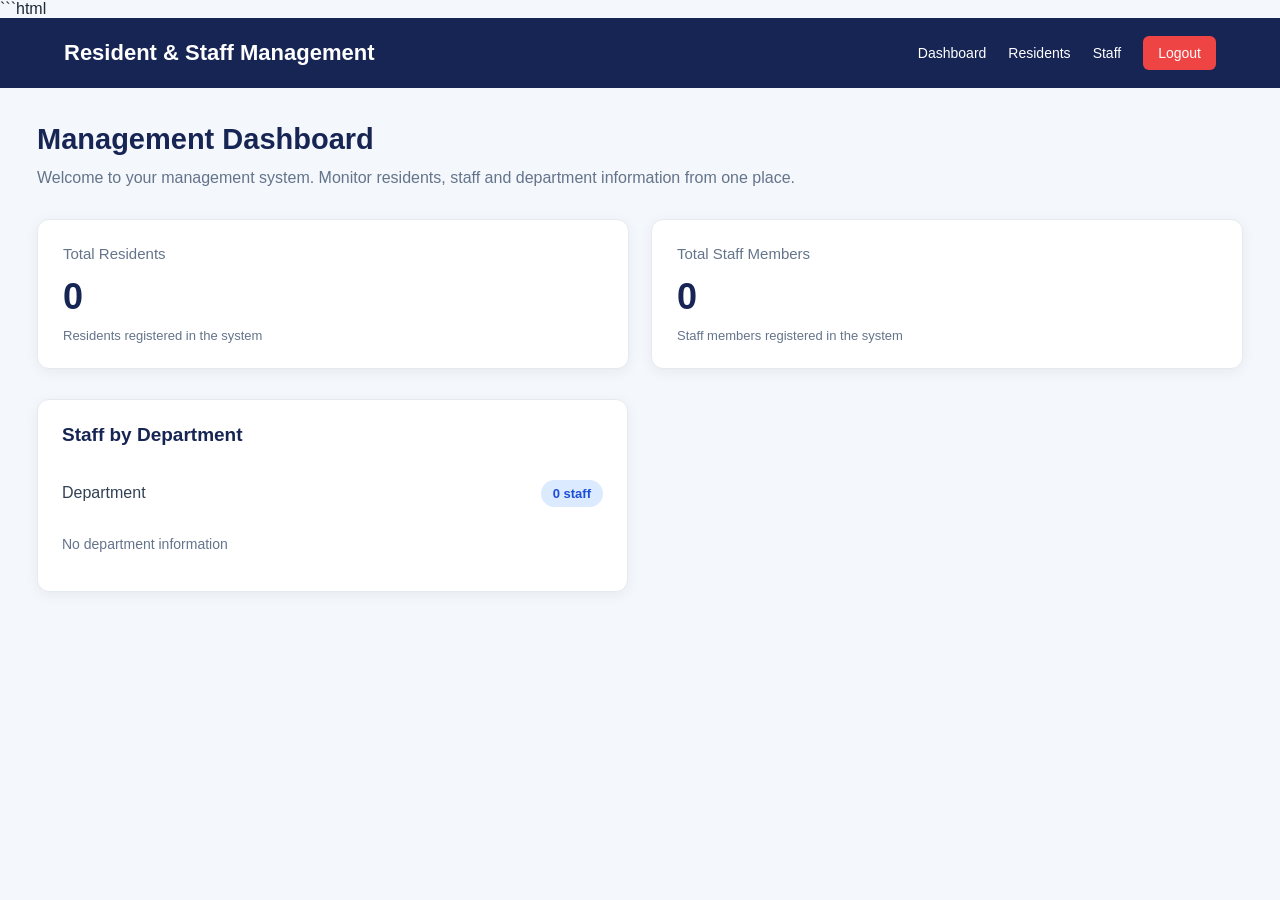
<file: src/main/resources/templates/index.html>
```html
<!DOCTYPE html>
<html lang="en" xmlns:th="http://www.thymeleaf.org">
<head>
    <meta charset="UTF-8">
    <meta name="viewport" content="width=device-width, initial-scale=1.0">
    <title>Management Dashboard</title>

    <style>
        * {
            margin: 0;
            padding: 0;
            box-sizing: border-box;
        }

        body {
            font-family: Arial, Helvetica, sans-serif;
            background: #f4f7fb;
            color: #1f2937;
        }

        .navbar {
            background: #172554;
            color: white;
            padding: 18px 5%;
            display: flex;
            justify-content: space-between;
            align-items: center;
            gap: 15px;
            flex-wrap: wrap;
        }

        .brand {
            font-size: 22px;
            font-weight: bold;
        }

        .nav-links {
            display: flex;
            align-items: center;
            gap: 22px;
            flex-wrap: wrap;
        }

        .nav-links a {
            color: white;
            text-decoration: none;
            font-size: 14px;
        }

        .nav-links a:hover {
            color: #93c5fd;
        }

        .logout-btn {
            background: #ef4444;
            color: white;
            border: none;
            padding: 9px 15px;
            border-radius: 6px;
            cursor: pointer;
            font-size: 14px;
        }

        .logout-btn:hover {
            background: #dc2626;
        }

        .container {
            max-width: 1250px;
            margin: 35px auto;
            padding: 0 22px;
        }

        .welcome-section {
            margin-bottom: 28px;
        }

        .welcome-section h1 {
            font-size: 29px;
            color: #172554;
            margin-bottom: 9px;
        }

        .welcome-section p {
            color: #64748b;
            line-height: 1.6;
        }

        .stats-grid {
            display: grid;
            grid-template-columns: repeat(2, minmax(0, 1fr));
            gap: 22px;
            margin-bottom: 30px;
        }

        .stat-card {
            background: white;
            border-radius: 12px;
            padding: 25px;
            box-shadow: 0 3px 14px rgba(15, 23, 42, 0.06);
            border: 1px solid #e5eaf2;
            transition: transform 0.2s ease;
        }

        .stat-card:hover {
            transform: translateY(-4px);
        }

        .stat-label {
            color: #64748b;
            font-size: 15px;
            margin-bottom: 14px;
        }

        .stat-number {
            font-size: 36px;
            font-weight: bold;
            color: #172554;
        }

        .stat-description {
            color: #64748b;
            font-size: 13px;
            margin-top: 10px;
        }

        .content-grid {
            display: grid;
            grid-template-columns: 1fr 1fr;
            gap: 24px;
            margin-bottom: 28px;
        }

        .panel {
            background: white;
            padding: 24px;
            border-radius: 12px;
            box-shadow: 0 3px 14px rgba(15, 23, 42, 0.06);
            border: 1px solid #e5eaf2;
            min-width: 0;
        }

        .panel h2 {
            font-size: 19px;
            color: #172554;
            margin-bottom: 20px;
        }

        .department-item {
            display: flex;
            justify-content: space-between;
            align-items: center;
            gap: 12px;
            padding: 14px 0;
            border-bottom: 1px solid #edf0f5;
        }

        .department-item:last-child {
            border-bottom: none;
        }

        .department-name {
            color: #334155;
            overflow-wrap: anywhere;
        }

        .department-count {
            background: #dbeafe;
            color: #1d4ed8;
            border-radius: 20px;
            padding: 6px 12px;
            font-size: 13px;
            font-weight: bold;
            white-space: nowrap;
        }

        .empty-message {
            color: #64748b;
            padding: 15px 0;
            font-size: 14px;
        }

        .table-wrapper {
            width: 100%;
            overflow-x: auto;
        }

        table {
            width: 100%;
            border-collapse: collapse;
            min-width: 500px;
        }

        thead {
            background: #f1f5f9;
        }

        th, td {
            padding: 14px 16px;
            text-align: left;
            border-bottom: 1px solid #e5eaf2;
            font-size: 14px;
        }

        th {
            color: #475569;
            font-weight: bold;
        }

        td {
            color: #334155;
        }

        tbody tr:hover {
            background: #f8fafc;
        }

        .view-link {
            display: inline-block;
            color: #1d4ed8;
            background: #dbeafe;
            text-decoration: none;
            padding: 7px 11px;
            border-radius: 5px;
            font-size: 13px;
            white-space: nowrap;
        }

        .view-link:hover {
            background: #bfdbfe;
        }

        .quick-actions {
            display: flex;
            gap: 15px;
            flex-wrap: wrap;
        }

        .action-link {
            display: inline-block;
            background: #1d4ed8;
            color: white;
            text-decoration: none;
            padding: 12px 18px;
            border-radius: 7px;
            font-size: 14px;
        }

        .action-link:hover {
            background: #1e40af;
        }

        .action-link.secondary {
            background: #0f766e;
        }

        .action-link.secondary:hover {
            background: #115e59;
        }

        footer {
            text-align: center;
            padding: 25px 15px;
            color: #64748b;
            font-size: 13px;
        }

        @media (max-width: 800px) {
            .content-grid {
                grid-template-columns: 1fr;
            }

            .navbar {
                padding: 18px 22px;
            }

            .container {
                margin-top: 25px;
            }
        }

        @media (max-width: 500px) {
            .stats-grid {
                grid-template-columns: 1fr;
            }

            .welcome-section h1 {
                font-size: 24px;
            }

            .stat-number {
                font-size: 31px;
            }

            .panel {
                padding: 17px;
            }

            .nav-links {
                gap: 14px;
            }
        }
    </style>
</head>

<body>

<!-- Navigation Bar -->
<nav class="navbar">
    <div class="brand">Resident & Staff Management</div>

    <div class="nav-links">
        <a th:href="@{/}">Dashboard</a>
        <a th:href="@{/residents}">Residents</a>
        <a th:href="@{/staff}">Staff</a>

        <form th:action="@{/logout}" method="post">
            <button type="submit" class="logout-btn">Logout</button>
        </form>
    </div>
</nav>

<main class="container">

    <!-- Welcome Section -->
    <section class="welcome-section">
        <h1>Management Dashboard</h1>
        <p>
            Welcome to your management system. Monitor residents, staff
            and department information from one place.
        </p>
    </section>

    <!-- Statistics Cards -->
    <section class="stats-grid">

        <div class="stat-card">
            <div class="stat-label">Total Residents</div>

            <div class="stat-number"
                 th:text="${residentCount != null ? residentCount : 0}">
                0
            </div>

            <div class="stat-description">
                Residents registered in the system
            </div>
        </div>

        <div class="stat-card">
            <div class="stat-label">Total Staff Members</div>

            <div class="stat-number"
                 th:text="${staffCount != null ? staffCount : 0}">
                0
            </div>

            <div class="stat-description">
                Staff members registered in the system
            </div>
        </div>

    </section>

    <!-- Department Analytics and Recent Residents -->
    <section class="content-grid">

        <!-- Department Analytics -->
        <div class="panel">
            <h2>Staff by Department</h2>

            <div th:if="${departmentCounts != null and !departmentCounts.isEmpty()}">

                <div class="department-item"
                     th:each="department : ${departmentCounts}">

                    <span class="department-name"
                          th:text="${department.key}">
                        Department
                    </span>

                    <span class="department-count"
                          th:text="${department.value + ' staff'}">
                        0 staff
                    </span>

                </div>

            </div>

            <p class="empty-message"
               th:if="${departmentCounts == null or departmentCounts.isEmpty()}">
                No department information
</file>
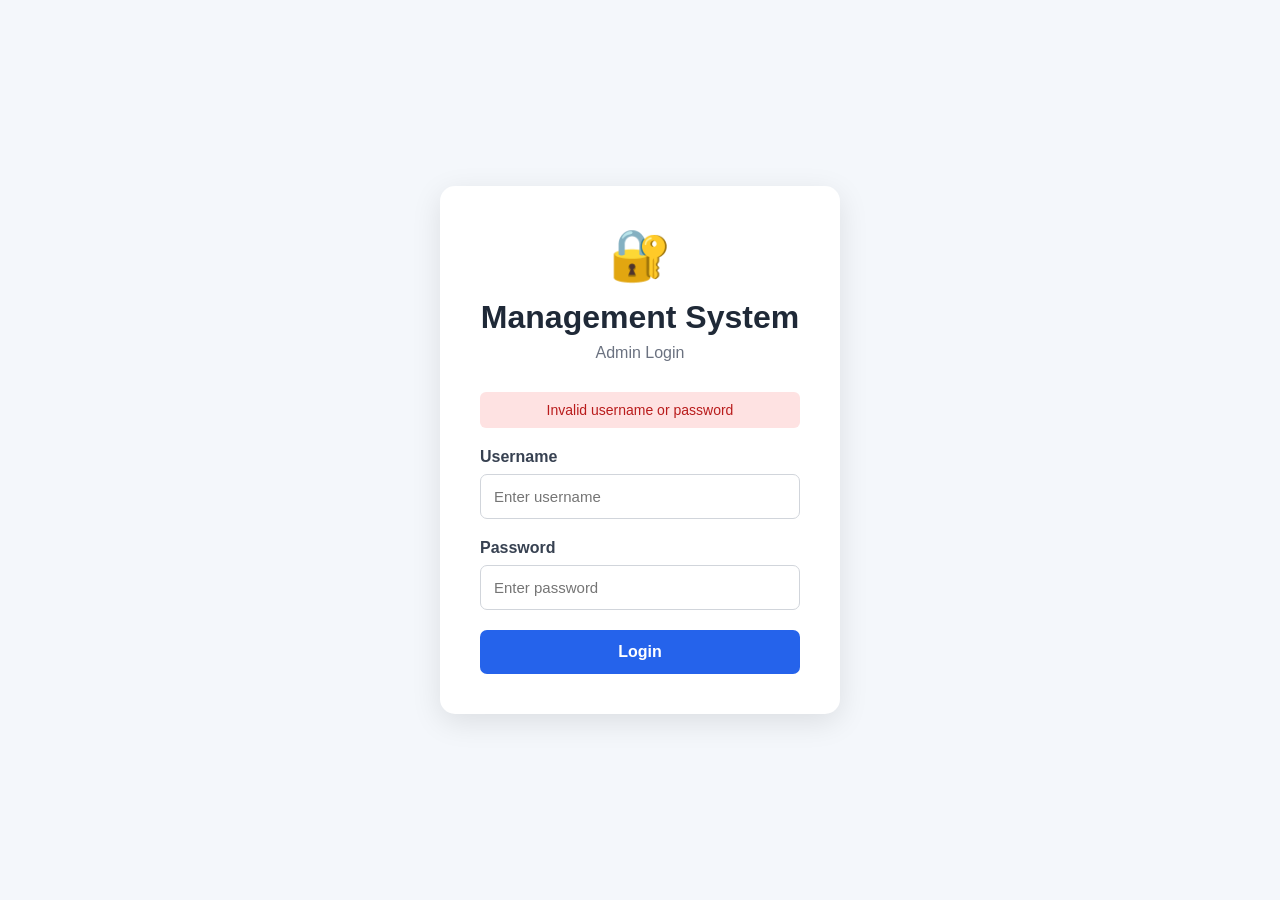
<file: src/main/resources/templates/login.html>
<!DOCTYPE html>
<html xmlns:th="http://www.thymeleaf.org">

<head>

    <meta charset="UTF-8">
    <meta name="viewport" content="width=device-width, initial-scale=1.0">

    <title>Login - Management System</title>

    <style>

        * {
            margin: 0;
            padding: 0;
            box-sizing: border-box;
            font-family: Arial, sans-serif;
        }

        body {
            background: #f4f7fb;
            min-height: 100vh;

            display: flex;
            justify-content: center;
            align-items: center;
        }

        .login-card {
            width: 400px;
            background: white;

            padding: 40px;

            border-radius: 15px;

            box-shadow: 0 8px 30px rgba(0, 0, 0, 0.10);

            text-align: center;
        }

        .login-icon {
            font-size: 50px;
            margin-bottom: 15px;
        }

        h1 {
            color: #1f2937;
            margin-bottom: 8px;
        }

        .subtitle {
            color: #6b7280;
            margin-bottom: 30px;
        }

        .form-group {
            text-align: left;
            margin-bottom: 20px;
        }

        label {
            display: block;
            margin-bottom: 8px;

            font-weight: bold;
            color: #374151;
        }

        input {
            width: 100%;

            padding: 13px;

            border: 1px solid #d1d5db;
            border-radius: 7px;

            font-size: 15px;
        }

        input:focus {
            outline: none;
            border-color: #2563eb;
        }

        .login-btn {
            width: 100%;

            padding: 13px;

            border: none;
            border-radius: 7px;

            background: #2563eb;
            color: white;

            font-size: 16px;
            font-weight: bold;

            cursor: pointer;

            transition: 0.3s;
        }

        .login-btn:hover {
            background: #1d4ed8;
        }

        .error {
            background: #fee2e2;
            color: #b91c1c;

            padding: 10px;

            border-radius: 6px;

            margin-bottom: 20px;

            font-size: 14px;
        }

        @media (max-width: 500px) {

            .login-card {
                width: 90%;
                padding: 30px;
            }

        }

    </style>

</head>

<body>

<div class="login-card">

    <div class="login-icon">
        🔐
    </div>

    <h1>
        Management System
    </h1>

    <p class="subtitle">
        Admin Login
    </p>

    <!-- Error Message -->

    <div
            th:if="${param.error}"
            class="error">

        Invalid username or password

    </div>

    <form
            th:action="@{/login}"
            method="post">

        <div class="form-group">

            <label>
                Username
            </label>

            <input
                    type="text"
                    name="username"
                    placeholder="Enter username"
                    required>

        </div>

        <div class="form-group">

            <label>
                Password
            </label>

            <input
                    type="password"
                    name="password"
                    placeholder="Enter password"
                    required>

        </div>

        <button
                type="submit"
                class="login-btn">

            Login

        </button>

    </form>

</div>

</body>

</html>
</file>
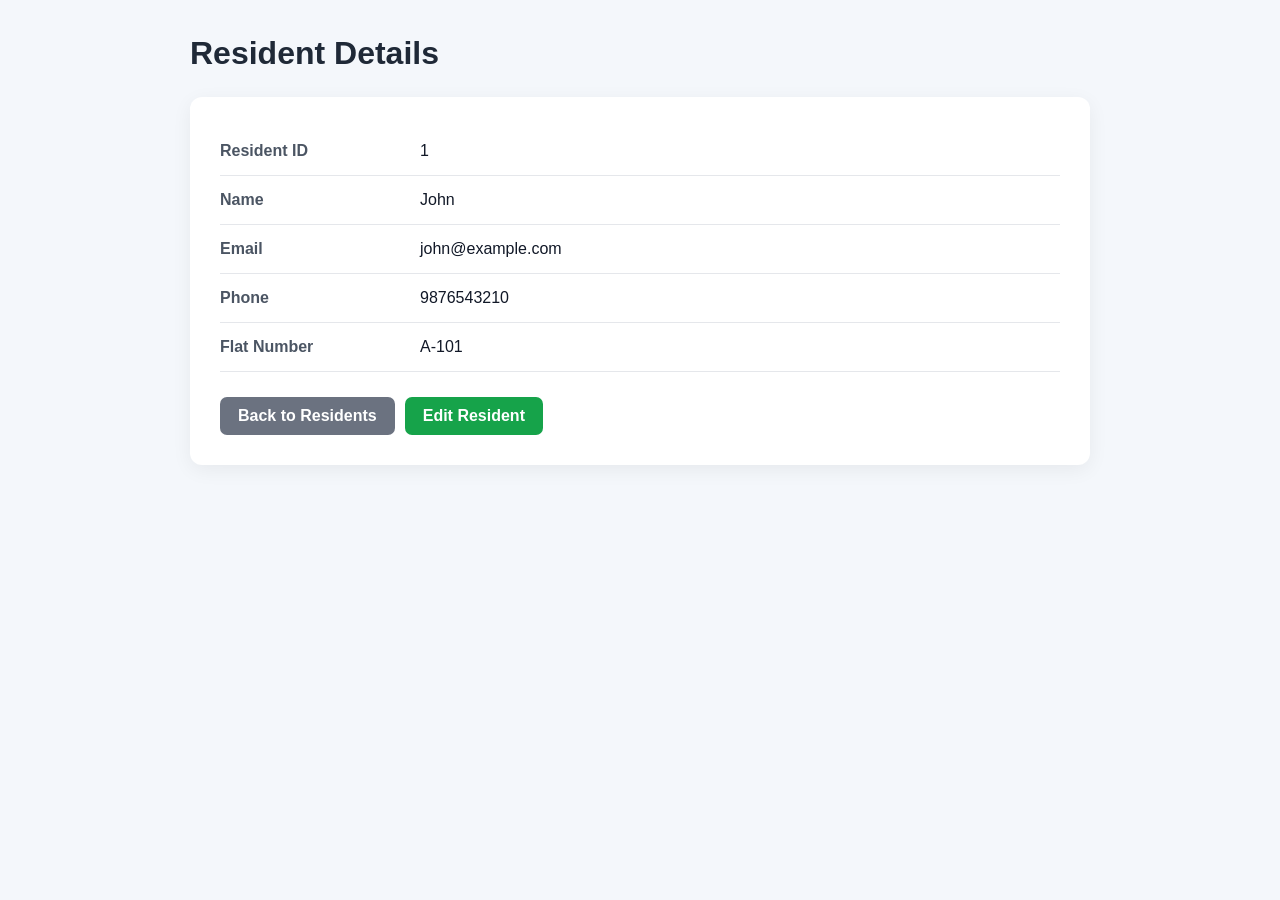
<file: src/main/resources/templates/resident-details.html>
<!DOCTYPE html>
<html lang="en"
      xmlns:th="http://www.thymeleaf.org">

<head>

    <meta charset="UTF-8">

    <meta name="viewport"
          content="width=device-width, initial-scale=1.0">

    <title>Resident Details</title>

    <style>

        * {
            box-sizing: border-box;
        }

        body {
            margin: 0;
            font-family: Arial, sans-serif;
            background: #f4f7fb;
            color: #1f2937;
        }

        .container {
            width: 90%;
            max-width: 900px;
            margin: 35px auto;
        }

        .page-title {
            margin-bottom: 25px;
        }

        .details-card {
            background: white;
            padding: 30px;
            border-radius: 12px;
            box-shadow: 0 5px 20px rgba(0, 0, 0, 0.06);
        }

        .details-row {
            display: grid;
            grid-template-columns: 200px 1fr;
            padding: 15px 0;
            border-bottom: 1px solid #e5e7eb;
        }

        .details-row:last-child {
            border-bottom: none;
        }

        .details-label {
            font-weight: bold;
            color: #4b5563;
        }

        .details-value {
            color: #111827;
        }

        .actions {
            display: flex;
            gap: 10px;
            margin-top: 25px;
        }

        .btn {
            display: inline-block;
            padding: 10px 18px;
            border-radius: 7px;
            text-decoration: none;
            color: white;
            font-weight: bold;
            border: none;
        }

        .back-btn {
            background: #6b7280;
        }

        .edit-btn {
            background: #16a34a;
        }

        .btn:hover {
            opacity: 0.85;
        }

        @media (max-width: 600px) {

            .container {
                width: 95%;
            }

            .details-row {
                grid-template-columns: 1fr;
                gap: 6px;
            }

            .actions {
                flex-direction: column;
            }

            .btn {
                text-align: center;
            }
        }

    </style>

</head>

<body>

<!-- REUSABLE NAVBAR -->

<div th:replace="~{fragments/navbar :: navbar}">
</div>


<div class="container">

    <h1 class="page-title">
        Resident Details
    </h1>


    <div class="details-card">


        <!-- ID -->

        <div class="details-row">

            <div class="details-label">
                Resident ID
            </div>

            <div class="details-value"
                 th:text="${resident.id}">
                1
            </div>

        </div>


        <!-- NAME -->

        <div class="details-row">

            <div class="details-label">
                Name
            </div>

            <div class="details-value"
                 th:text="${resident.name}">
                John
            </div>

        </div>


        <!-- EMAIL -->

        <div class="details-row">

            <div class="details-label">
                Email
            </div>

            <div class="details-value"
                 th:text="${resident.email}">
                john@example.com
            </div>

        </div>


        <!-- PHONE -->

        <div class="details-row">

            <div class="details-label">
                Phone
            </div>

            <div class="details-value"
                 th:text="${resident.phone}">
                9876543210
            </div>

        </div>


        <!-- FLAT -->

        <div class="details-row">

            <div class="details-label">
                Flat Number
            </div>

            <div class="details-value"
                 th:text="${resident.flatNumber}">
                A-101
            </div>

        </div>


        <!-- ACTIONS -->

        <div class="actions">

            <a href="/residents"
               class="btn back-btn">
                Back to Residents
            </a>

            <a th:href="@{/residents/edit/{id}(id=${resident.id})}"
               class="btn edit-btn">
                Edit Resident
            </a>

        </div>

    </div>

</div>

</body>
</html>
</file>
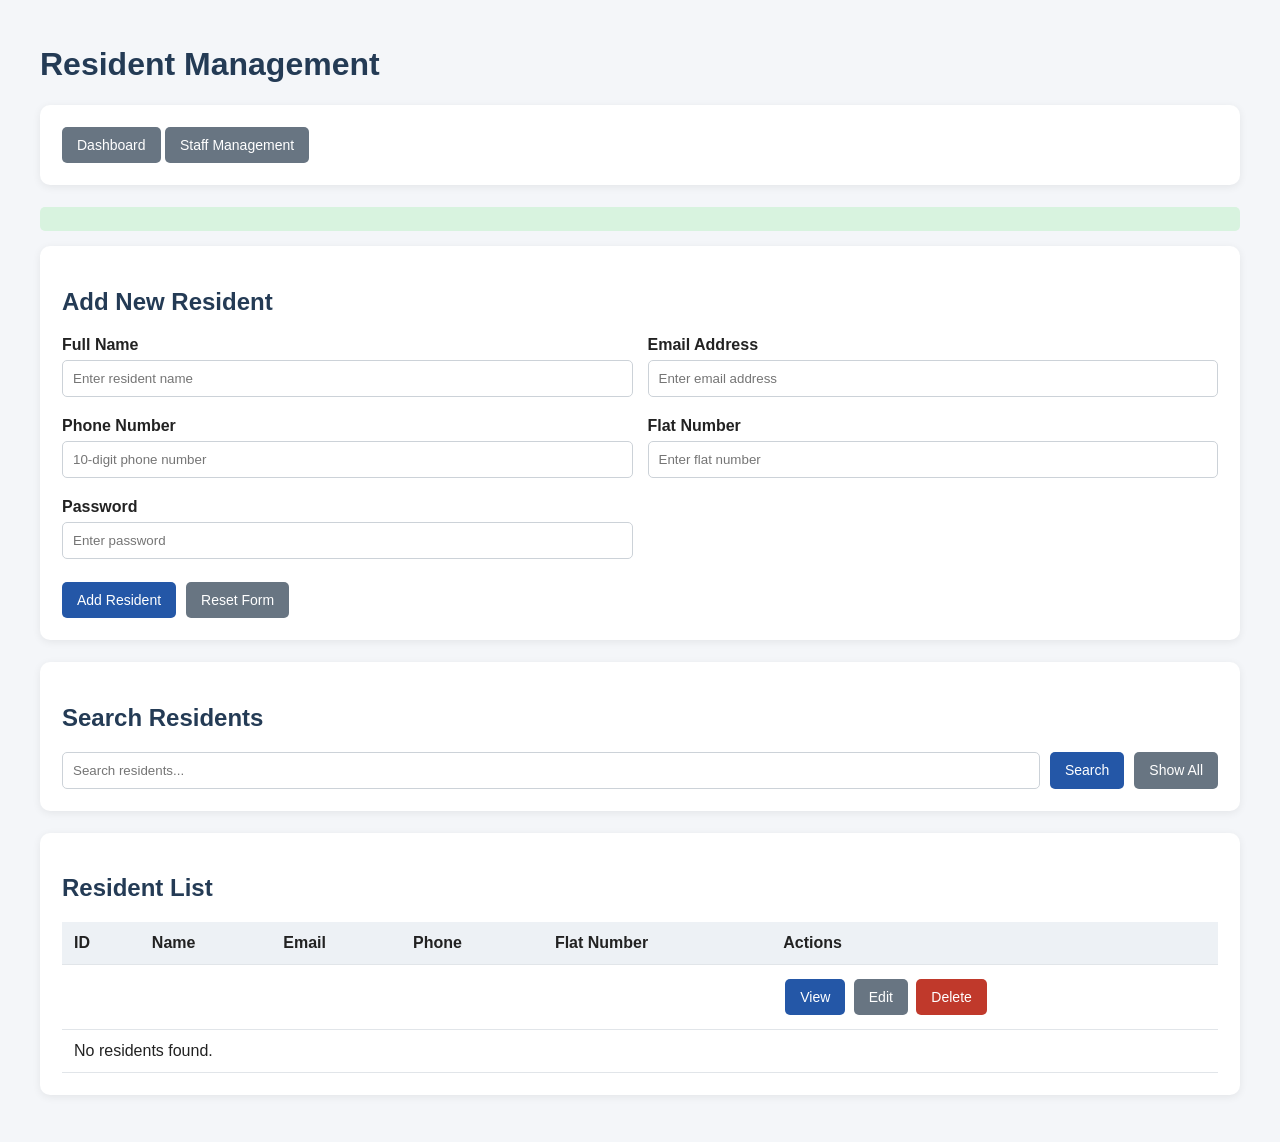
<file: src/main/resources/templates/residents.html>
<!DOCTYPE html>
<html lang="en" xmlns:th="http://www.thymeleaf.org">
<head>
    <meta charset="UTF-8">
    <meta name="viewport" content="width=device-width, initial-scale=1.0">
    <title>Resident Management</title>

    <style>
        * { box-sizing: border-box; }
        body {
            font-family: Arial, sans-serif;
            margin: 0;
            padding: 25px;
            background: #f4f6f9;
            color: #222;
        }
        .container {
            max-width: 1200px;
            margin: auto;
        }
        h1, h2 { color: #243b55; }
        .panel {
            background: white;
            padding: 22px;
            margin-bottom: 22px;
            border-radius: 10px;
            box-shadow: 0 2px 8px #00000012;
        }
        .form-grid {
            display: grid;
            grid-template-columns: repeat(2, minmax(0, 1fr));
            gap: 15px;
        }
        label {
            display: block;
            margin-bottom: 6px;
            font-weight: bold;
        }
        input {
            width: 100%;
            padding: 10px;
            border: 1px solid #ccd2d8;
            border-radius: 5px;
        }
        .actions {
            display: flex;
            gap: 10px;
            flex-wrap: wrap;
            margin-top: 18px;
        }
        button, .btn {
            display: inline-block;
            padding: 10px 15px;
            border: none;
            border-radius: 5px;
            text-decoration: none;
            color: white;
            background: #2457a7;
            cursor: pointer;
            font-size: 14px;
        }
        .secondary { background: #687582; }
        .danger { background: #c0392b; }
        .success-message {
            background: #d8f3df;
            color: #17632c;
            padding: 12px;
            border-radius: 5px;
            margin-bottom: 15px;
        }
        .error-message {
            color: #c0392b;
            font-size: 13px;
            margin-top: 5px;
        }
        .error-box {
            background: #fde8e7;
            color: #a52822;
            padding: 12px;
            border-radius: 5px;
            margin: 12px 0;
        }
        .search-form {
            display: flex;
            gap: 10px;
        }
        .search-form input { flex: 1; }
        .table-wrapper { overflow-x: auto; }
        table {
            width: 100%;
            border-collapse: collapse;
            min-width: 750px;
        }
        th, td {
            padding: 12px;
            border-bottom: 1px solid #e1e5e9;
            text-align: left;
        }
        th { background: #edf1f5; }
        td .btn { margin: 2px; }
        @media (max-width: 650px) {
            body { padding: 12px; }
            .form-grid { grid-template-columns: 1fr; }
            .search-form { flex-wrap: wrap; }
        }
    </style>
</head>

<body>
<div class="container">

    <h1>Resident Management</h1>

    <div class="panel">
        <a class="btn secondary" th:href="@{/}">Dashboard</a>
        <a class="btn secondary" th:href="@{/staff}">Staff Management</a>
    </div>

    <div th:if="${successMessage}" class="success-message"
         th:text="${successMessage}"></div>

    <div class="panel">
        <h2 th:text="${editMode} ? 'Edit Resident' : 'Add New Resident'">
            Add New Resident
        </h2>

        <form th:action="@{/residents/save}"
              th:object="${resident}" method="post">

            <input type="hidden" th:field="*{id}">

            <div class="form-grid">

                <div>
                    <label for="name">Full Name</label>
                    <input id="name" type="text" th:field="*{name}"
                           placeholder="Enter resident name" required>
                    <div class="error-message"
                         th:if="${#fields.hasErrors('name')}"
                         th:errors="*{name}"></div>
                </div>

                <div>
                    <label for="email">Email Address</label>
                    <input id="email" type="email" th:field="*{email}"
                           placeholder="Enter email address" required>
                    <div class="error-message"
                         th:if="${#fields.hasErrors('email')}"
                         th:errors="*{email}"></div>
                    <div class="error-message"
                         th:if="${emailError}" th:text="${emailError}"></div>
                </div>

                <div>
                    <label for="phone">Phone Number</label>
                    <input id="phone" type="tel" th:field="*{phone}"
                           placeholder="10-digit phone number"
                           pattern="[0-9]{10}" maxlength="10" required>
                    <div class="error-message"
                         th:if="${#fields.hasErrors('phone')}"
                         th:errors="*{phone}"></div>
                </div>

                <div>
                    <label for="flatNumber">Flat Number</label>
                    <input id="flatNumber" type="text"
                           th:field="*{flatNumber}"
                           placeholder="Enter flat number" required>
                    <div class="error-message"
                         th:if="${#fields.hasErrors('flatNumber')}"
                         th:errors="*{flatNumber}"></div>
                </div>

                <div>
                    <label for="password">Password</label>
                    <input id="password" type="password"
                           th:field="*{password}"
                           placeholder="Enter password" required>
                    <div class="error-message"
                         th:if="${#fields.hasErrors('password')}"
                         th:errors="*{password}"></div>
                </div>

            </div>

            <div class="actions">
                <button type="submit"
                        th:text="${editMode} ? 'Update Resident' : 'Add Resident'">
                    Add Resident
                </button>
                <a class="btn secondary" th:href="@{/residents}">Reset Form</a>
            </div>
        </form>
    </div>

    <div class="panel">
        <h2>Search Residents</h2>
        <form class="search-form" th:action="@{/residents/search}" method="get">
            <input type="text" name="keyword"
                   placeholder="Search residents..."
                   th:value="${keyword}">
            <button type="submit">Search</button>
            <a class="btn secondary" th:href="@{/residents}">Show All</a>
        </form>
    </div>

    <div class="panel">
        <h2>Resident List</h2>

        <div class="table-wrapper">
            <table>
                <thead>
                <tr>
                    <th>ID</th>
                    <th>Name</th>
                    <th>Email</th>
                    <th>Phone</th>
                    <th>Flat Number</th>
                    <th>Actions</th>
                </tr>
                </thead>

                <tbody>
                <tr th:each="r : ${residents}">
                    <td th:text="${r.id}"></td>
                    <td th:text="${r.name}"></td>
                    <td th:text="${r.email}"></td>
                    <td th:text="${r.phone}"></td>
                    <td th:text="${r.flatNumber}"></td>
                    <td>
                        <a class="btn" th:href="@{/residents/view/{id}(id=${r.id})}">
                            View
                        </a>
                        <a class="btn secondary"
                           th:href="@{/residents/edit/{id}(id=${r.id})}">
                            Edit
                        </a>
                        <a class="btn danger"
                           th:href="@{/residents/delete/{id}(id=${r.id})}"
                           onclick="return confirm('Are you sure you want to delete this resident?');">
                            Delete
                        </a>
                    </td>
                </tr>

                <tr th:if="${#lists.isEmpty(residents)}">
                    <td colspan="6">No residents found.</td>
                </tr>
                </tbody>
            </table>
        </div>
    </div>

</div>
</body>
</html>
</file>
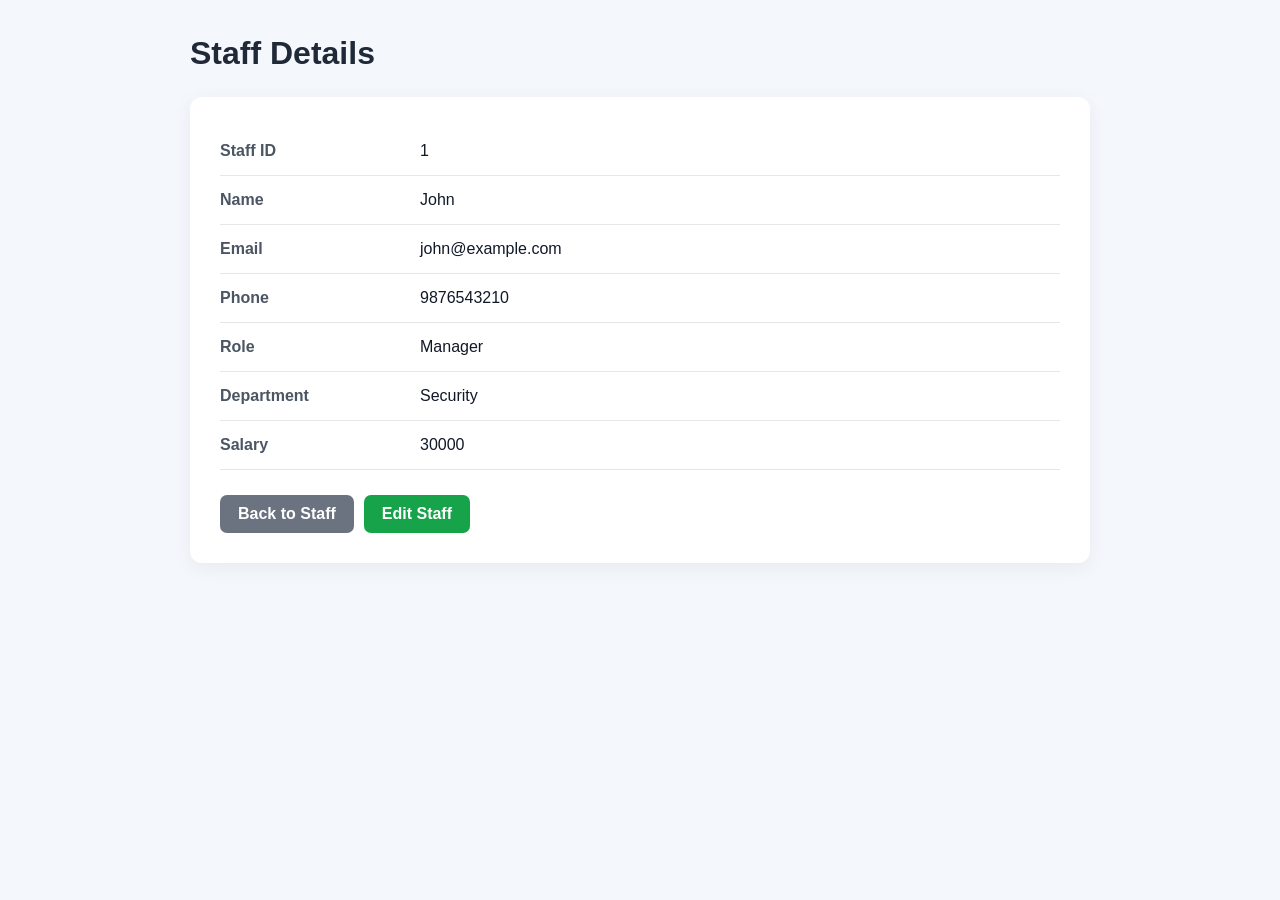
<file: src/main/resources/templates/staff-details.html>
<!DOCTYPE html>
<html lang="en"
      xmlns:th="http://www.thymeleaf.org">

<head>

    <meta charset="UTF-8">

    <meta name="viewport"
          content="width=device-width, initial-scale=1.0">

    <title>Staff Details</title>

    <style>

        * {
            box-sizing: border-box;
        }

        body {
            margin: 0;
            font-family: Arial, sans-serif;
            background: #f4f7fb;
            color: #1f2937;
        }

        .container {
            width: 90%;
            max-width: 900px;
            margin: 35px auto;
        }

        .page-title {
            margin-bottom: 25px;
        }

        .details-card {
            background: white;
            padding: 30px;
            border-radius: 12px;
            box-shadow: 0 5px 20px rgba(0, 0, 0, 0.06);
        }

        .details-row {
            display: grid;
            grid-template-columns: 200px 1fr;
            padding: 15px 0;
            border-bottom: 1px solid #e5e7eb;
        }

        .details-row:last-child {
            border-bottom: none;
        }

        .details-label {
            font-weight: bold;
            color: #4b5563;
        }

        .details-value {
            color: #111827;
        }

        .actions {
            display: flex;
            gap: 10px;
            margin-top: 25px;
        }

        .btn {
            display: inline-block;
            padding: 10px 18px;
            border-radius: 7px;
            text-decoration: none;
            color: white;
            font-weight: bold;
        }

        .back-btn {
            background: #6b7280;
        }

        .edit-btn {
            background: #16a34a;
        }

        .btn:hover {
            opacity: 0.85;
        }

        @media (max-width: 600px) {

            .container {
                width: 95%;
            }

            .details-row {
                grid-template-columns: 1fr;
                gap: 6px;
            }

            .actions {
                flex-direction: column;
            }

            .btn {
                text-align: center;
            }
        }

    </style>

</head>

<body>

<!-- REUSABLE NAVBAR -->

<div th:replace="~{fragments/navbar :: navbar}">
</div>


<div class="container">

    <h1 class="page-title">
        Staff Details
    </h1>


    <div class="details-card">


        <!-- ID -->

        <div class="details-row">

            <div class="details-label">
                Staff ID
            </div>

            <div class="details-value"
                 th:text="${staff.id}">
                1
            </div>

        </div>


        <!-- NAME -->

        <div class="details-row">

            <div class="details-label">
                Name
            </div>

            <div class="details-value"
                 th:text="${staff.name}">
                John
            </div>

        </div>


        <!-- EMAIL -->

        <div class="details-row">

            <div class="details-label">
                Email
            </div>

            <div class="details-value"
                 th:text="${staff.email}">
                john@example.com
            </div>

        </div>


        <!-- PHONE -->

        <div class="details-row">

            <div class="details-label">
                Phone
            </div>

            <div class="details-value"
                 th:text="${staff.phone}">
                9876543210
            </div>

        </div>


        <!-- ROLE -->

        <div class="details-row">

            <div class="details-label">
                Role
            </div>

            <div class="details-value"
                 th:text="${staff.role}">
                Manager
            </div>

        </div>


        <!-- DEPARTMENT -->

        <div class="details-row">

            <div class="details-label">
                Department
            </div>

            <div class="details-value"
                 th:text="${staff.department}">
                Security
            </div>

        </div>


        <!-- SALARY -->

        <div class="details-row">

            <div class="details-label">
                Salary
            </div>

            <div class="details-value"
                 th:text="${staff.salary}">
                30000
            </div>

        </div>


        <!-- ACTIONS -->

        <div class="actions">

            <a href="/staff"
               class="btn back-btn">
                Back to Staff
            </a>

            <a th:href="@{/staff/edit/{id}(id=${staff.id})}"
               class="btn edit-btn">
                Edit Staff
            </a>

        </div>

    </div>

</div>

</body>
</html>
</file>
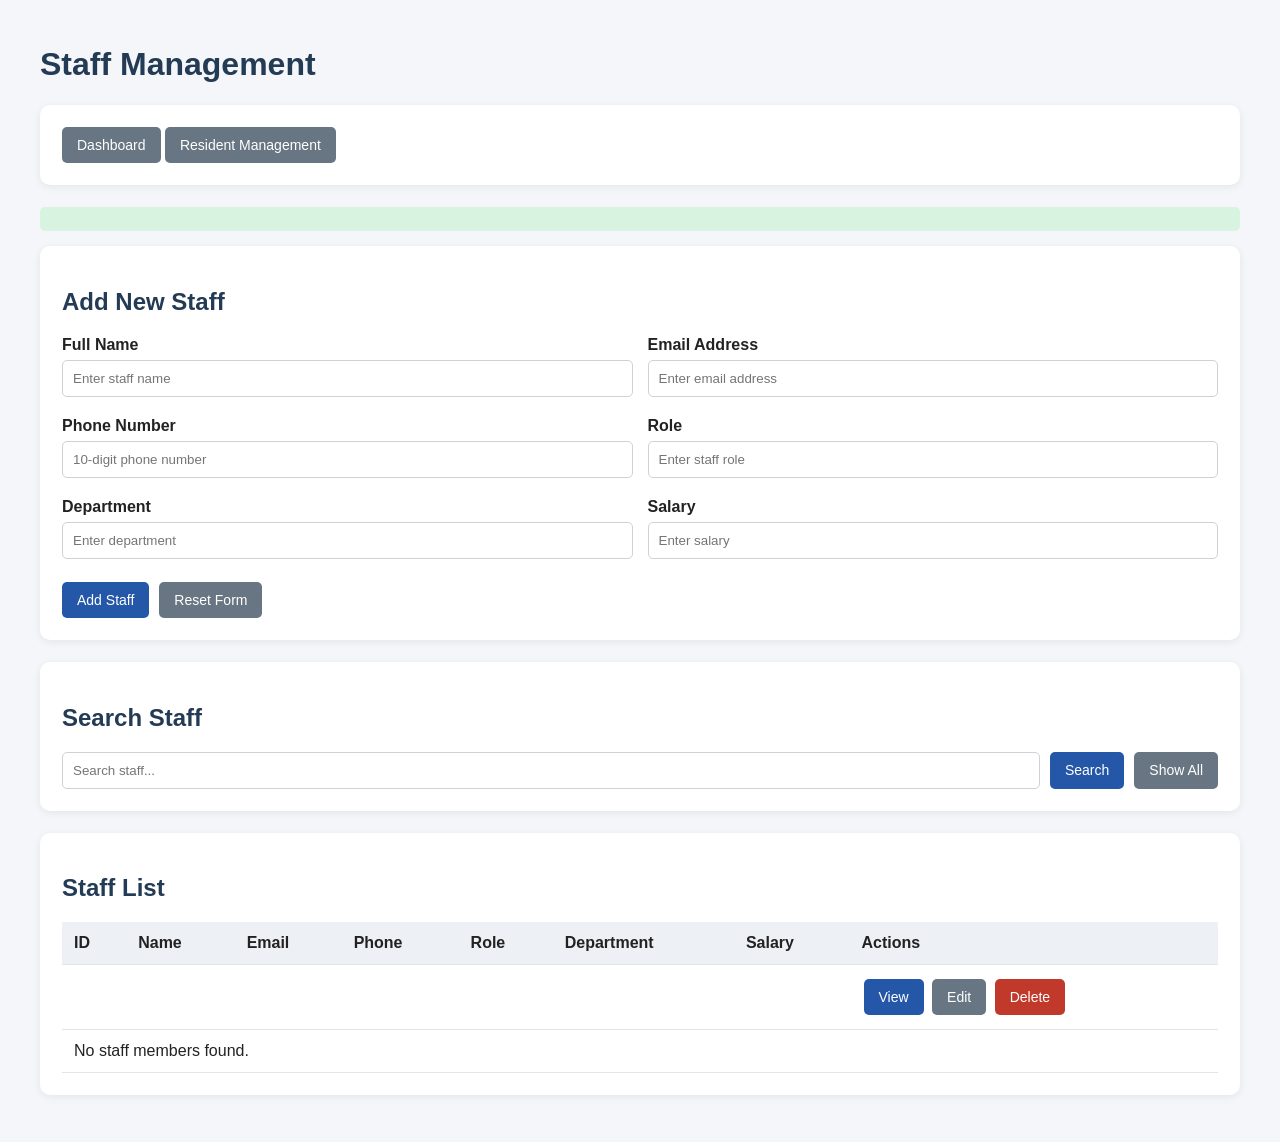
<file: src/main/resources/templates/staff.html>
<!DOCTYPE html>
<html lang="en" xmlns:th="http://www.thymeleaf.org">
<head>
    <meta charset="UTF-8">
    <meta name="viewport" content="width=device-width, initial-scale=1.0">
    <title>Staff Management</title>

    <style>
        * { box-sizing: border-box; }
        body {
            font-family: Arial, sans-serif;
            margin: 0;
            padding: 25px;
            background: #f4f6f9;
            color: #222;
        }
        .container {
            max-width: 1200px;
            margin: auto;
        }
        h1, h2 { color: #243b55; }
        .panel {
            background: white;
            padding: 22px;
            margin-bottom: 22px;
            border-radius: 10px;
            box-shadow: 0 2px 8px #00000012;
        }
        .form-grid {
            display: grid;
            grid-template-columns: repeat(2, minmax(0, 1fr));
            gap: 15px;
        }
        label {
            display: block;
            margin-bottom: 6px;
            font-weight: bold;
        }
        input {
            width: 100%;
            padding: 10px;
            border: 1px solid #ccd2d8;
            border-radius: 5px;
        }
        .actions {
            display: flex;
            gap: 10px;
            flex-wrap: wrap;
            margin-top: 18px;
        }
        button, .btn {
            display: inline-block;
            padding: 10px 15px;
            border: none;
            border-radius: 5px;
            text-decoration: none;
            color: white;
            background: #2457a7;
            cursor: pointer;
            font-size: 14px;
        }
        .secondary { background: #687582; }
        .danger { background: #c0392b; }
        .success-message {
            background: #d8f3df;
            color: #17632c;
            padding: 12px;
            border-radius: 5px;
            margin-bottom: 15px;
        }
        .error-message {
            color: #c0392b;
            font-size: 13px;
            margin-top: 5px;
        }
        .search-form {
            display: flex;
            gap: 10px;
        }
        .search-form input { flex: 1; }
        .table-wrapper { overflow-x: auto; }
        table {
            width: 100%;
            border-collapse: collapse;
            min-width: 850px;
        }
        th, td {
            padding: 12px;
            border-bottom: 1px solid #e1e5e9;
            text-align: left;
        }
        th { background: #edf1f5; }
        td .btn { margin: 2px; }
        @media (max-width: 650px) {
            body { padding: 12px; }
            .form-grid { grid-template-columns: 1fr; }
            .search-form { flex-wrap: wrap; }
        }
    </style>
</head>

<body>
<div class="container">

    <h1>Staff Management</h1>

    <div class="panel">
        <a class="btn secondary" th:href="@{/}">Dashboard</a>
        <a class="btn secondary" th:href="@{/residents}">Resident Management</a>
    </div>

    <div th:if="${successMessage}" class="success-message"
         th:text="${successMessage}"></div>

    <div class="panel">
        <h2 th:text="${editMode} ? 'Edit Staff' : 'Add New Staff'">
            Add New Staff
        </h2>

        <form th:action="@{/staff/save}"
              th:object="${staff}" method="post">

            <input type="hidden" th:field="*{id}">

            <div class="form-grid">

                <div>
                    <label for="name">Full Name</label>
                    <input id="name" type="text" th:field="*{name}"
                           placeholder="Enter staff name" required>
                    <div class="error-message"
                         th:if="${#fields.hasErrors('name')}"
                         th:errors="*{name}"></div>
                </div>

                <div>
                    <label for="email">Email Address</label>
                    <input id="email" type="email" th:field="*{email}"
                           placeholder="Enter email address" required>
                    <div class="error-message"
                         th:if="${#fields.hasErrors('email')}"
                         th:errors="*{email}"></div>
                    <div class="error-message"
                         th:if="${emailError}" th:text="${emailError}"></div>
                </div>

                <div>
                    <label for="phone">Phone Number</label>
                    <input id="phone" type="tel" th:field="*{phone}"
                           placeholder="10-digit phone number"
                           pattern="[0-9]{10}" maxlength="10" required>
                    <div class="error-message"
                         th:if="${#fields.hasErrors('phone')}"
                         th:errors="*{phone}"></div>
                </div>

                <div>
                    <label for="role">Role</label>
                    <input id="role" type="text" th:field="*{role}"
                           placeholder="Enter staff role" required>
                    <div class="error-message"
                         th:if="${#fields.hasErrors('role')}"
                         th:errors="*{role}"></div>
                </div>

                <div>
                    <label for="department">Department</label>
                    <input id="department" type="text"
                           th:field="*{department}"
                           placeholder="Enter department" required>
                    <div class="error-message"
                         th:if="${#fields.hasErrors('department')}"
                         th:errors="*{department}"></div>
                </div>

                <div>
                    <label for="salary">Salary</label>
                    <input id="salary" type="number" step="0.01" min="0"
                           th:field="*{salary}"
                           placeholder="Enter salary" required>
                    <div class="error-message"
                         th:if="${#fields.hasErrors('salary')}"
                         th:errors="*{salary}"></div>
                </div>

            </div>

            <div class="actions">
                <button type="submit"
                        th:text="${editMode} ? 'Update Staff' : 'Add Staff'">
                    Add Staff
                </button>
                <a class="btn secondary" th:href="@{/staff}">Reset Form</a>
            </div>
        </form>
    </div>

    <div class="panel">
        <h2>Search Staff</h2>
        <form class="search-form" th:action="@{/staff/search}" method="get">
            <input type="text" name="keyword"
                   placeholder="Search staff..."
                   th:value="${keyword}">
            <button type="submit">Search</button>
            <a class="btn secondary" th:href="@{/staff}">Show All</a>
        </form>
    </div>

    <div class="panel">
        <h2>Staff List</h2>

        <div class="table-wrapper">
            <table>
                <thead>
                <tr>
                    <th>ID</th>
                    <th>Name</th>
                    <th>Email</th>
                    <th>Phone</th>
                    <th>Role</th>
                    <th>Department</th>
                    <th>Salary</th>
                    <th>Actions</th>
                </tr>
                </thead>

                <tbody>
                <tr th:each="s : ${staffList}">
                    <td th:text="${s.id}"></td>
                    <td th:text="${s.name}"></td>
                    <td th:text="${s.email}"></td>
                    <td th:text="${s.phone}"></td>
                    <td th:text="${s.role}"></td>
                    <td th:text="${s.department}"></td>
                    <td th:text="${s.salary}"></td>
                    <td>
                        <a class="btn" th:href="@{/staff/view/{id}(id=${s.id})}">
                            View
                        </a>
                        <a class="btn secondary"
                           th:href="@{/staff/edit/{id}(id=${s.id})}">
                            Edit
                        </a>
                        <a class="btn danger"
                           th:href="@{/staff/delete/{id}(id=${s.id})}"
                           onclick="return confirm('Are you sure you want to delete this staff member?');">
                            Delete
                        </a>
                    </td>
                </tr>

                <tr th:if="${#lists.isEmpty(staffList)}">
                    <td colspan="8">No staff members found.</td>
                </tr>
                </tbody>
            </table>
        </div>
    </div>

</div>
</body>
</html>
</file>
